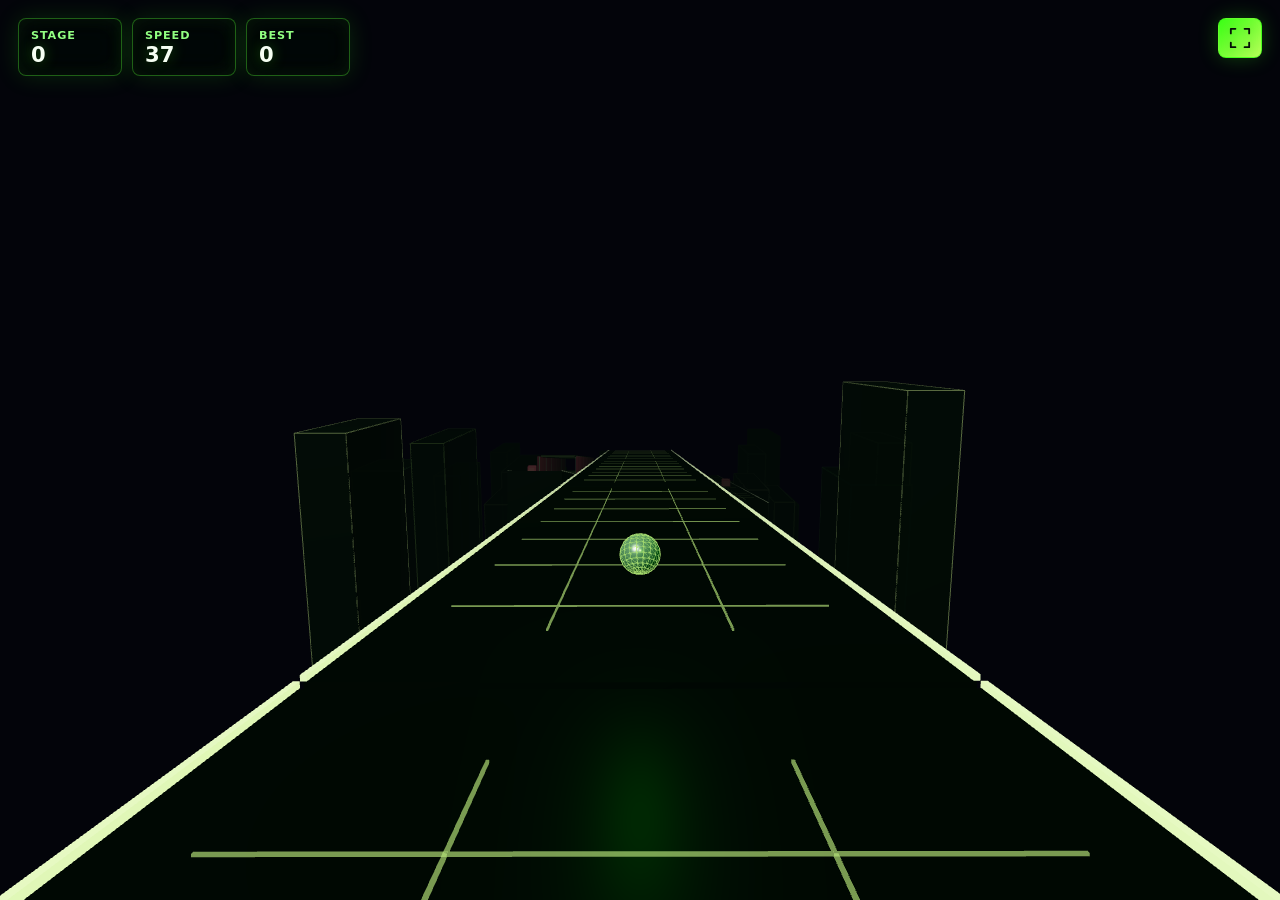
<file: index.html>
<!doctype html>
<html lang="en" data-beasties-container>
<head>
  <meta charset="utf-8">
  <title>Besseresslope</title>
  <base href="/">
  <meta name="viewport" content="width=device-width, initial-scale=1">
  <link rel="icon" type="image/x-icon" href="favicon.ico">
<style>*{box-sizing:border-box}html,body{width:100%;min-width:320px;height:100%;margin:0;overflow:hidden;background:#03040a;color:#eef7ff;font-family:Inter,ui-sans-serif,system-ui,-apple-system,BlinkMacSystemFont,Segoe UI,sans-serif}</style><link rel="stylesheet" href="styles-5ZBQ7RSM.css" media="print" onload="this.media='all'"><noscript><link rel="stylesheet" href="styles-5ZBQ7RSM.css"></noscript></head>
<body>
  <app-root></app-root>
<script src="polyfills-5CFQRCPP.js" type="module"></script><script src="main-MY3BHJHT.js" type="module"></script></body>
</html>
</file>
<file: styles-5ZBQ7RSM.css>
*{box-sizing:border-box}html,body{width:100%;min-width:320px;height:100%;margin:0;overflow:hidden;background:#03040a;color:#eef7ff;font-family:Inter,ui-sans-serif,system-ui,-apple-system,BlinkMacSystemFont,Segoe UI,sans-serif}button,canvas{-webkit-tap-highlight-color:transparent}
</file>
